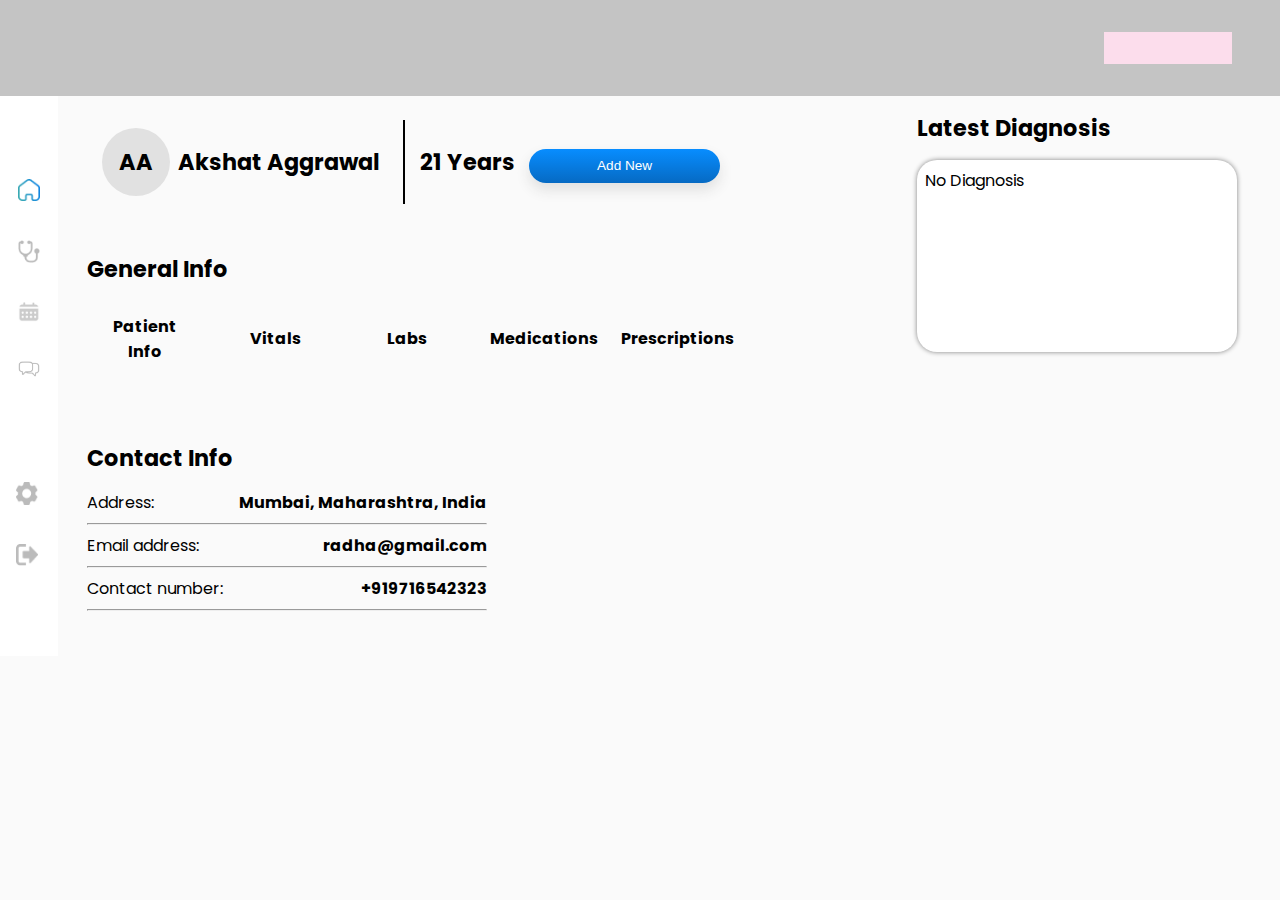
<file: index.html>
<!DOCTYPE html>
<html lang="en">
  <head>
    <meta charset="UTF-8" />
    <meta http-equiv="X-UA-Compatible" content="IE=edge" />
    <meta name="viewport" content="width=device-width, initial-scale=1.0" />
    <title>Patient Information</title>
    <link rel="preconnect" href="https://fonts.googleapis.com" />
    <link rel="preconnect" href="https://fonts.gstatic.com" crossorigin />
    <link
      href="https://fonts.googleapis.com/css2?family=Poppins:wght@300&display=swap"
      rel="stylesheet"
    />
    <link rel="stylesheet" href="./sass/info.css" />
  </head>
  <body>
    <!-- TOP GREY BAR -->
    <div class="top_bar">
      <a href=""></a>
    </div>

    <!-- MAIN CONTENT -->
    <div class="content_patient_info">
      <div id="navbar_in">
        <div class="se_1">
          <a href="">
            <img src="./images/Home.png" alt="" />
          </a>
          <a href="./index.html">
            <img src="./images/sthethescope.png" alt="" />
          </a>
          <a href="https://himanshiiarora.github.io/dashboard/">
            <img src="./images/cal.JPG" width="30em" alt="" />
          </a>
          <a href="https://himanshiiarora.github.io/SHMT-chat/chat.html">
            <img src="./images/chat.PNG" width="35em" alt="" />
          </a>
        </div>
        <div class="se2">
          <a href="">
            <img src="./images/setting.png" alt="" />
          </a>
          <a href="">
            <img src="./images/side.png" alt="" />
          </a>
        </div>
      </div>
      <div id="gen">
        <div class="part1">
          <div class="name">
            <div class="symbol"><h1>AA</h1></div>
            <div><h1>Akshat Aggrawal</h1></div>
          </div>
          <div class="age"><h1>21 Years</h1></div>
          <div class="but">
            <button class="button_enter">Add New
              <ul class="member_add">
                <li>Member 1</li>
                <hr>
                <li>Member 2</li>
                <hr>
                <li>Member 3</li>
              </ul>
            </button>
          </div>
        </div>
        <div class="inform">
          <div class="general">
            <h1>General Info</h1>
            <div class="links">
              <a href="./index.html">Patient Info</a>
              <a href="./vitals.html">Vitals</a>
              <a href="#">Labs</a>
              <a href="#">Medications</a>
              <a href="#">Prescriptions</a>
            </div>
          </div>
          <div class="contact">
            <h1>Contact Info</h1>
            <div class="contact_content">
              <div class="cc">Address: <b>Mumbai, Maharashtra, India</b></div>
              <hr />
              <div class="cc">Email address: <b>radha@gmail.com</b></div>
              <hr />
              <div class="cc">Contact number: <b>+919716542323</b></div>
              <hr />
            </div>
          </div>
        </div>
      </div>
      <div id="latest">
        <h1>Latest Diagnosis</h1>
        <div class="diag-box">No Diagnosis</div>
      </div>
    </div>
  </body>
</html>
</file>
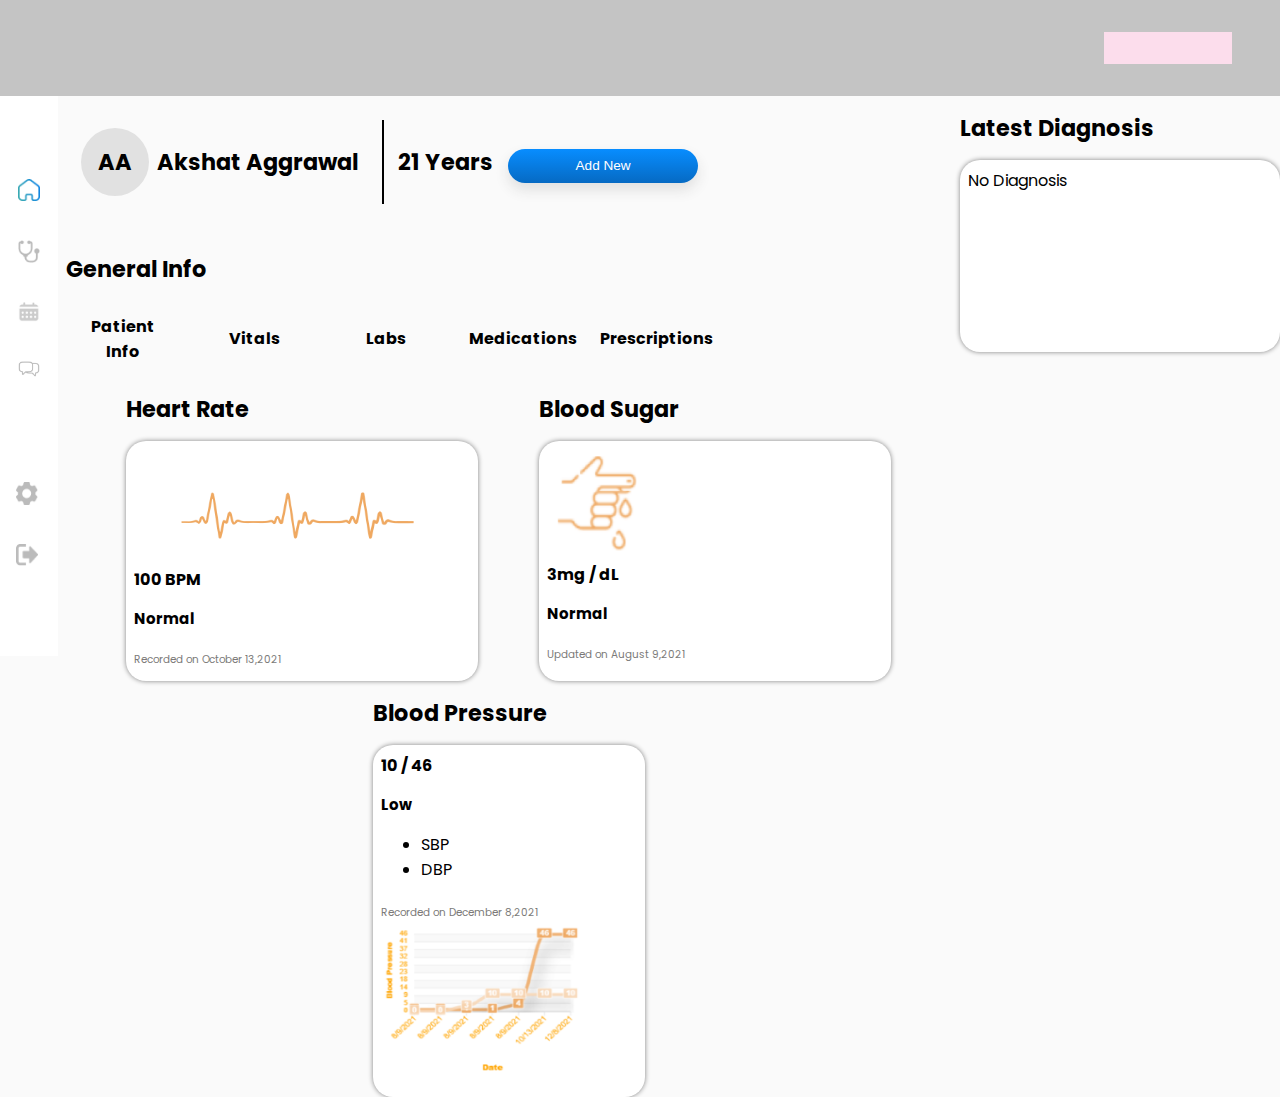
<file: vitals.html>
<!DOCTYPE html>
<html lang="en">
<head>
    <meta charset="UTF-8">
    <meta http-equiv="X-UA-Compatible" content="IE=edge">
    <meta name="viewport" content="width=device-width, initial-scale=1.0">
    <title>Vitals</title>
    <link rel="preconnect" href="https://fonts.googleapis.com">
    <link rel="preconnect" href="https://fonts.gstatic.com" crossorigin>
    <link href="https://fonts.googleapis.com/css2?family=Poppins:wght@300&display=swap" rel="stylesheet">
    <link rel="stylesheet" href="./sass/info.css">
</head>
<body>
    <!-- TOP GREY BAR -->
    <div class="top_bar">
        <a href=""></a>
    </div>

    <!-- MAIN CONTENT -->
    <div class="content_patient_info">
        <div id="navbar_in">
            <div class="se_1" >
                <a href="">
                    <img src="./images/Home.png" alt="">
                </a>
                <a href="./index.html">
                    <img src="./images/sthethescope.png" alt="">
                </a>
                <a href="https://himanshiiarora.github.io/dashboard/">
                    <img src="./images/cal.JPG" width="30em" alt="">
                </a>
                <a href="https://himanshiiarora.github.io/SHMT-chat/chat.html">
                    <img src="./images/chat.PNG" width="35em" alt="">
                </a>
            </div>
            <div class="se2">
                <a href="">
                    <img src="./images/setting.png" alt="">
                </a>
                <a href="">
                    <img src="./images/side.png" alt="">
                </a>
            </div>
        </div>
        <div id="gen">
            <div class="part1">
                <div class="name">
                    <div class="symbol"><h1>AA</h1></div>
                    <div><h1>Akshat Aggrawal</h1></div>
                </div>
                <div class="age"><h1>21 Years</h1></div>
                <div class="but">
                    <button class="button_enter">Add New
                      <ul class="member_add">
                        <li>Member 1</li>
                        <hr>
                        <li>Member 2</li>
                        <hr>
                        <li>Member 3</li>
                      </ul>
                    </button>
                  </div>
            </div>
            <div class="inform">
                <div class="general">
                    <h1>General Info</h1>
                    <div class="links">
                        <a href="./index.html">Patient Info</a>
                        <a href="./vitals.html">Vitals</a>
                        <a href="#">Labs</a>
                        <a href="#">Medications</a>
                        <a href="#">Prescriptions</a>
                    </div>
                </div>
                <div class="content_vital_info">
                    <div class="heart">
                        <h1>Heart Rate</h1>
                        <div class="vit-box">
                            <img src="./images/heart beat.PNG" alt="heart beat" height="55em" width="250em" style="margin: 2.5em 0em 1em 2.5em; align-items:center;">
                            <h2>100 BPM</h2>
                            <h3>Normal</h3>
                            <span class="greyy" > Recorded on October 13,2021</span>
                        </div>
                    </div>
                    <div class="blood">
                        <h1>Blood Sugar</h1>
                        <div class="vit-box">
                            <img src="./images/Capture-abc.PNG" alt="" width="100em">
                            <h2>3mg / dL</h2>
                            <h3>Normal</h3>
                            <span class="greyy" > Updated on August 9,2021</span>
                        </div>
                    </div>
                    <div class="pressure">
                        <h1>Blood Pressure</h1>
                        <div class="pre-box">
                            <h2>10 / 46</h2>
                            <h3>Low</h3>
                            <ul class="list">
                                <li>SBP</li>
                                <li>DBP</li>
                            </ul>
                            <span class="greyy" > Recorded on December 8,2021</span>
                            <img src="./images/Capture-bp.PNG" alt="" width="200em" height="150em">
                        </div>
                    </div>
                </div>
            </div>
        </div>
        <div id="latest">
            <h1>Latest Diagnosis</h1>
            <div class="diag-box">No Diagnosis</div>
        </div>
    </div>
</body>
</html>
</file>
<file: sass/info.css>
body {
  margin: 0;
  font-family: 'Poppins', sans-serif;
  background-color: #FAFAFA;
}

body .top_bar {
  height: 6em;
  background-color: #c4c4c4;
  display: -webkit-box;
  display: -ms-flexbox;
  display: flex;
  -ms-flex-wrap: wrap;
      flex-wrap: wrap;
  -webkit-box-align: center;
      -ms-flex-align: center;
          align-items: center;
  -webkit-box-pack: center;
      -ms-flex-pack: center;
          justify-content: center;
  -webkit-box-pack: end;
      -ms-flex-pack: end;
          justify-content: flex-end;
  padding-right: 3em;
}

body .top_bar a {
  background-color: #fcddec;
  display: inline-block;
  width: 8em;
  height: 2em;
}

body .greyy {
  color: #7B7A79;
  font-size: 0.65em;
  margin-top: 0.3em;
}

body .content_patient_info {
  display: -ms-grid;
  display: grid;
  grid-gap: 0.5em;
      grid-template-areas: 'navbar_in gen gen gen gen latest latest';
}

body .content_patient_info h3 {
  font-size: 15px;
}

body .content_patient_info h2 {
  font-size: 16px;
  margin: 0;
}

body .content_patient_info h1 {
  font-size: 1.4em;
}

body .content_patient_info #navbar_in {
  -ms-grid-row: 1;
  -ms-grid-column: 1;
  grid-area: navbar_in;
  background-color: #ffffff;
  width: 3.6em;
  height: 35em;
  display: -webkit-box;
  display: -ms-flexbox;
  display: flex;
  -ms-flex-wrap: wrap;
      flex-wrap: wrap;
  -webkit-box-align: center;
      -ms-flex-align: center;
          align-items: center;
  -webkit-box-pack: center;
      -ms-flex-pack: center;
          justify-content: center;
  -webkit-box-pack: space-evenly;
      -ms-flex-pack: space-evenly;
          justify-content: space-evenly;
  -webkit-box-orient: vertical;
  -webkit-box-direction: normal;
      -ms-flex-direction: column;
          flex-direction: column;
}

body .content_patient_info #navbar_in img {
  margin: 1em;
  width: 1.4em;
}

body .content_patient_info #navbar_in .se_1, body .content_patient_info #navbar_in .se_2 {
  display: -webkit-box;
  display: -ms-flexbox;
  display: flex;
  -ms-flex-wrap: wrap;
      flex-wrap: wrap;
  -webkit-box-align: center;
      -ms-flex-align: center;
          align-items: center;
  -webkit-box-pack: center;
      -ms-flex-pack: center;
          justify-content: center;
  -webkit-box-pack: space-evenly;
      -ms-flex-pack: space-evenly;
          justify-content: space-evenly;
  -webkit-box-orient: vertical;
  -webkit-box-direction: normal;
      -ms-flex-direction: column;
          flex-direction: column;
}

body .content_patient_info #gen {
  -ms-grid-row: 1;
  -ms-grid-column: 2;
  -ms-grid-column-span: 4;
  grid-area: gen;
}

body .content_patient_info #gen .part1 {
  display: -webkit-box;
  display: -ms-flexbox;
  display: flex;
  -ms-flex-wrap: wrap;
      flex-wrap: wrap;
  -webkit-box-align: center;
      -ms-flex-align: center;
          align-items: center;
  -webkit-box-pack: center;
      -ms-flex-pack: center;
          justify-content: center;
  -ms-flex-pack: distribute;
      justify-content: space-around;
  -webkit-box-align: baseline;
      -ms-flex-align: baseline;
          align-items: baseline;
  width: 40em;
}

body .content_patient_info #gen .part1 .name {
  display: -webkit-box;
  display: -ms-flexbox;
  display: flex;
  -ms-flex-wrap: wrap;
      flex-wrap: wrap;
  -webkit-box-align: center;
      -ms-flex-align: center;
          align-items: center;
  -webkit-box-pack: center;
      -ms-flex-pack: center;
          justify-content: center;
  -webkit-box-pack: justify;
      -ms-flex-pack: justify;
          justify-content: space-between;
  border-right: 2px solid black;
  padding-right: 1.5em;
  margin-top: 1.5em;
}

body .content_patient_info #gen .part1 .name .symbol {
  background-color: #E1E1E1;
  width: 4em;
  height: 4em;
  border-radius: 3em;
  padding: 2px;
  text-align: center;
  margin: 0.5em;
}

body .content_patient_info #gen .part1 .but {
  display: -webkit-box;
  display: -ms-flexbox;
  display: flex;
  -ms-flex-wrap: wrap;
      flex-wrap: wrap;
  -webkit-box-align: center;
      -ms-flex-align: center;
          align-items: center;
  -webkit-box-pack: center;
      -ms-flex-pack: center;
          justify-content: center;
}

body .content_patient_info #gen .part1 .but .button_enter {
  width: 14em;
  height: 2.5em;
  border: 0px;
  border-radius: 1.5em;
  color: #ffffff;
  background: -webkit-gradient(linear, left top, left bottom, from(#088DFF), to(#066AC3));
  background: linear-gradient(180deg, #088DFF 0%, #066AC3 100%);
  -webkit-box-shadow: 0px 6.93333px 13.8667px rgba(51, 51, 51, 0.1245);
          box-shadow: 0px 6.93333px 13.8667px rgba(51, 51, 51, 0.1245);
  font-size: 0.85em;
}

body .content_patient_info #gen .part1 .but .button_enter .member_add {
  display: none;
  background-color: #ffffff;
  color: #000000;
  padding: 0.5em;
  list-style-type: none;
}

body .content_patient_info #gen .part1 .but .button_enter:hover .member_add {
  display: list-item;
}

body .content_patient_info #gen .inform .general {
  margin-top: 3em;
}

body .content_patient_info #gen .inform .general .links {
  display: -webkit-box;
  display: -ms-flexbox;
  display: flex;
  -ms-flex-wrap: wrap;
      flex-wrap: wrap;
  -webkit-box-align: center;
      -ms-flex-align: center;
          align-items: center;
  -webkit-box-pack: center;
      -ms-flex-pack: center;
          justify-content: center;
  -webkit-box-pack: justify;
      -ms-flex-pack: justify;
          justify-content: space-between;
  padding: 0.2em;
  padding-right: 6em;
  padding-left: 0em;
  width: 40em;
}

body .content_patient_info #gen .inform .general .links a {
  padding: 0.6em;
  color: #000000;
  text-decoration: none;
  width: 6em;
  text-align: center;
  font-weight: bold;
}

body .content_patient_info #gen .inform .general .links a:hover, body .content_patient_info #gen .inform .general .links a:active {
  background-color: #E1E1E1;
  border-radius: 0.5em;
}

body .content_patient_info #gen .inform .contact {
  margin-top: 4em;
}

body .content_patient_info #gen .inform .contact .contact_content {
  width: 25em;
}

body .content_patient_info #gen .inform .contact .contact_content .cc {
  display: -webkit-box;
  display: -ms-flexbox;
  display: flex;
  -webkit-box-pack: justify;
      -ms-flex-pack: justify;
          justify-content: space-between;
}

body .content_patient_info #gen .inform .content_vital_info {
  display: -webkit-box;
  display: -ms-flexbox;
  display: flex;
  -ms-flex-wrap: wrap;
      flex-wrap: wrap;
  -webkit-box-align: center;
      -ms-flex-align: center;
          align-items: center;
  -webkit-box-pack: center;
      -ms-flex-pack: center;
          justify-content: center;
  -webkit-box-pack: space-evenly;
      -ms-flex-pack: space-evenly;
          justify-content: space-evenly;
}

body .content_patient_info #gen .inform .content_vital_info .vit-box {
  background-color: #FFFFFF;
  width: 21em;
  height: 14em;
  border-radius: 1.25em;
  padding: 0.5em;
  margin: 0px;
  -webkit-box-shadow: 0 0 5px gray;
          box-shadow: 0 0 5px gray;
}

body .content_patient_info #gen .inform .content_vital_info .pre-box {
  width: 16em;
  height: 21em;
  border-radius: 1.25em;
  padding: 0.5em;
  margin: 0px;
  -webkit-box-shadow: 0 0 5px gray;
          box-shadow: 0 0 5px gray;
  background-color: #FFFFFF;
}

body .content_patient_info #gen .inform .content_vital_info .pre-box .list {
  list-style-type: disc;
}

body .content_patient_info #latest {
  -ms-grid-row: 1;
  -ms-grid-column: 6;
  -ms-grid-column-span: 2;
  grid-area: latest;
}

body .content_patient_info #latest .diag-box {
  background-color: #ffffff;
  width: 19em;
  height: 11em;
  border-radius: 1.25em;
  padding: 0.5em;
  margin: 0px;
  -webkit-box-shadow: 0 0 5px gray;
          box-shadow: 0 0 5px gray;
}

@media only screen and (min-width: 200px) and (max-width: 580px) {
  body .content_patient_info {
        grid-template-areas: 'navbar_in navbar_in gen gen gen gen gen'  'navbar_in navbar_in latest latest latest latest latest';
    grid-gap: 0em;
  }
  body .content_patient_info #navbar_in {
    -ms-grid-row: 1;
    -ms-grid-row-span: 2;
    -ms-grid-column: 1;
    -ms-grid-column-span: 2;
    grid-area: navbar_in;
    height: 100%;
    width: 3em;
  }
  body .content_patient_info #navbar_in img {
    margin-bottom: 3em;
  }
  body .content_patient_info #gen {
    -ms-grid-row: 1;
    -ms-grid-column: 3;
    -ms-grid-column-span: 5;
    grid-area: gen;
  }
  body .content_patient_info #gen .part1 {
    -webkit-box-pack: space-evenly;
        -ms-flex-pack: space-evenly;
            justify-content: space-evenly;
    -webkit-box-align: center;
        -ms-flex-align: center;
            align-items: center;
    -webkit-box-orient: vertical;
    -webkit-box-direction: normal;
        -ms-flex-direction: column;
            flex-direction: column;
    width: 20em;
  }
  body .content_patient_info #gen .part1 .name {
    border-right: 0px;
  }
  body .content_patient_info #gen .inform .general {
    margin-top: 2em;
  }
  body .content_patient_info #gen .inform .general .links {
    -webkit-box-orient: vertical;
    -webkit-box-direction: normal;
        -ms-flex-direction: column;
            flex-direction: column;
    padding: 0px;
    width: 20em;
  }
  body .content_patient_info #gen .inform .contact {
    margin-top: 2em;
  }
  body .content_patient_info #gen .inform .contact .contact_content {
    width: 19em;
  }
  body .content_patient_info #gen .inform .contact .contact_content .cc {
    display: -webkit-box;
    display: -ms-flexbox;
    display: flex;
    -ms-flex-pack: distribute;
        justify-content: space-around;
  }
  body .content_patient_info #gen .inform .content_vital_info .vit-box {
    width: 18em;
  }
  body .content_patient_info #gen .inform .content_vital_info .pre-box {
    width: 18em;
  }
  body .content_patient_info #latest {
    -ms-grid-row: 2;
    -ms-grid-column: 3;
    -ms-grid-column-span: 5;
    grid-area: latest;
    margin-top: 1em;
    margin-bottom: 2em;
  }
  body .content_patient_info #latest .diag-box {
    height: 16em;
  }
  body .top_bar {
    padding-right: 0.5em;
    height: 3.5em;
  }
  body .top_bar a {
    width: 5em;
    height: 1.2em;
  }
  body h1 {
    text-align: center;
  }
}
/*# sourceMappingURL=info.css.map */
</file>
